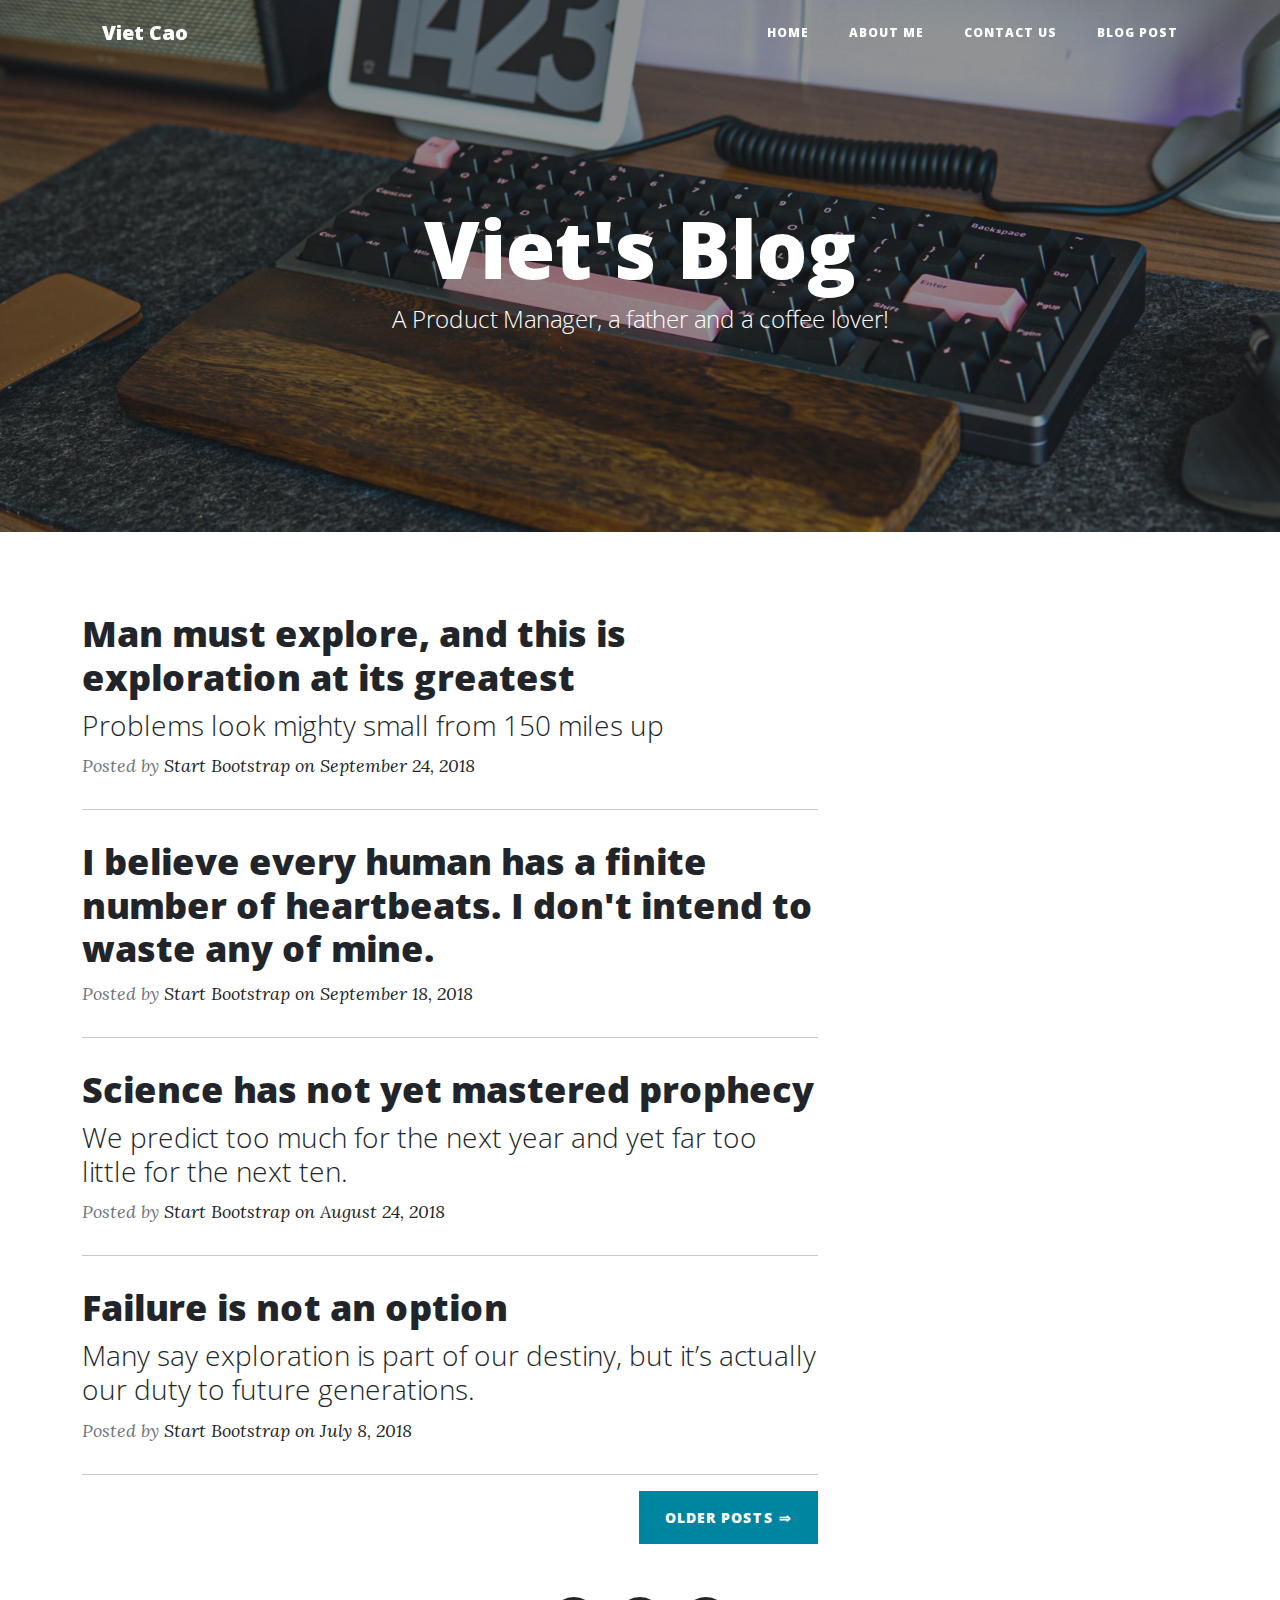
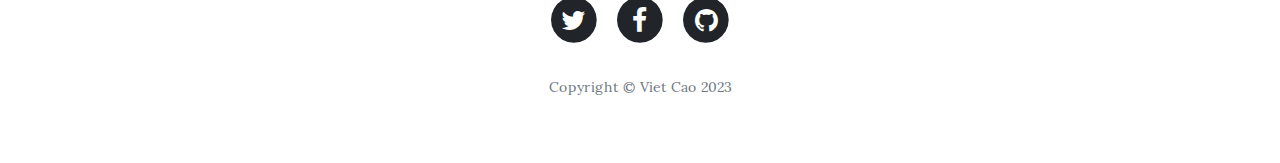
<file: index.html>
<!DOCTYPE html>
<html lang="en">

<head>
    <meta charset="utf-8">
    <meta name="viewport" content="width=device-width, initial-scale=1.0, shrink-to-fit=no">
    <title>Home - Viet Cao</title>
    <meta name="description" content="My personal blog">
    <link rel="stylesheet" href="assets/bootstrap/css/bootstrap.min.css">
    <link rel="stylesheet" href="assets/fonts/font-awesome.min.css">
    <link rel="stylesheet" href="assets/css/styles.min.css">
</head>

<body>
    <nav class="navbar navbar-light navbar-expand-lg fixed-top" id="mainNav">
        <div class="container"><a class="navbar-brand" href="index.html">Viet Cao</a><button data-bs-toggle="collapse"
                data-bs-target="#navbarResponsive" class="navbar-toggler" aria-controls="navbarResponsive"
                aria-expanded="false" aria-label="Toggle navigation"><i class="fa fa-bars"></i></button>
            <div class="collapse navbar-collapse" id="navbarResponsive">
                <ul class="navbar-nav ms-auto">
                    <li class="nav-item"><a class="nav-link" href="index.html">Home</a></li>
                    <li class="nav-item"><a class="nav-link" href="about.html">About ME</a></li>
                    <li class="nav-item"><a class="nav-link" href="contact.html">Contact us</a></li>
                    <li class="nav-item"><a class="nav-link" href="post.html">Blog Post</a></li>
                </ul>
            </div>
        </div>
    </nav>
    <header class="masthead" style="background-image:url('assets/img/home-bg.jpg');">
        <div class="overlay"></div>
        <div class="container">
            <div class="row">
                <div class="col-md-10 col-lg-8 mx-auto position-relative">
                    <div class="site-heading">
                        <h1>Viet's Blog</h1><span class="subheading">A Product Manager, a father and a coffee
                            lover!</span>
                    </div>
                </div>
            </div>
        </div>
    </header>
    <div class="container">
        <div class="row">
            <div class="col-md-10 col-lg-8">
                <div class="post-preview"><a href="#">
                        <h2 class="post-title">Man must explore, and this is exploration at its greatest</h2>
                        <h3 class="post-subtitle">Problems look mighty small from 150 miles up</h3>
                    </a>
                    <p class="post-meta">Posted by&nbsp;<a href="#">Start Bootstrap on September 24, 2018</a></p>
                </div>
                <hr>
                <div class="post-preview"><a href="#">
                        <h2 class="post-title">I believe every human has a finite number of heartbeats. I don't intend
                            to waste any of mine.</h2>
                    </a>
                    <p class="post-meta">Posted by&nbsp;<a href="#">Start Bootstrap on September 18, 2018</a></p>
                </div>
                <hr>
                <div class="post-preview"><a href="#">
                        <h2 class="post-title"> Science has not yet mastered prophecy</h2>
                        <h3 class="post-subtitle">We predict too much for the next year and yet far too little for the
                            next ten.</h3>
                    </a>
                    <p class="post-meta">Posted by&nbsp;<a href="#">Start Bootstrap on August 24, 2018</a></p>
                </div>
                <hr>
                <div class="post-preview"><a href="#">
                        <h2 class="post-title">Failure is not an option</h2>
                        <h3 class="post-subtitle">Many say exploration is part of our destiny, but it’s actually our
                            duty to future generations.</h3>
                    </a>
                    <p class="post-meta">Posted by&nbsp;<a href="#">Start Bootstrap on July 8, 2018</a></p>
                </div>
                <hr>
                <div class="clearfix"><button class="btn btn-primary float-end" type="button">Older
                        Posts&nbsp;⇒</button></div>
            </div>
        </div>
    </div>
    <footer>
        <div class="container">
            <div class="row">
                <div class="col-md-10 col-lg-8 mx-auto">
                    <ul class="list-inline text-center">
                        <li class="list-inline-item"><span class="fa-stack fa-lg"><i
                                    class="fa fa-circle fa-stack-2x"></i><i
                                    class="fa fa-twitter fa-stack-1x fa-inverse"></i></span></li>
                        <li class="list-inline-item"><span class="fa-stack fa-lg"><i
                                    class="fa fa-circle fa-stack-2x"></i><i
                                    class="fa fa-facebook fa-stack-1x fa-inverse"></i></span></li>
                        <li class="list-inline-item"><span class="fa-stack fa-lg"><i
                                    class="fa fa-circle fa-stack-2x"></i><i
                                    class="fa fa-github fa-stack-1x fa-inverse"></i></span></li>
                    </ul>
                    <p class="text-muted copyright">Copyright&nbsp;©&nbsp;Viet Cao 2023</p>
                </div>
            </div>
        </div>
    </footer>
    <script src="assets/bootstrap/js/bootstrap.min.js"></script>
    <script src="assets/js/script.min.js"></script>
</body>

</html>
</file>
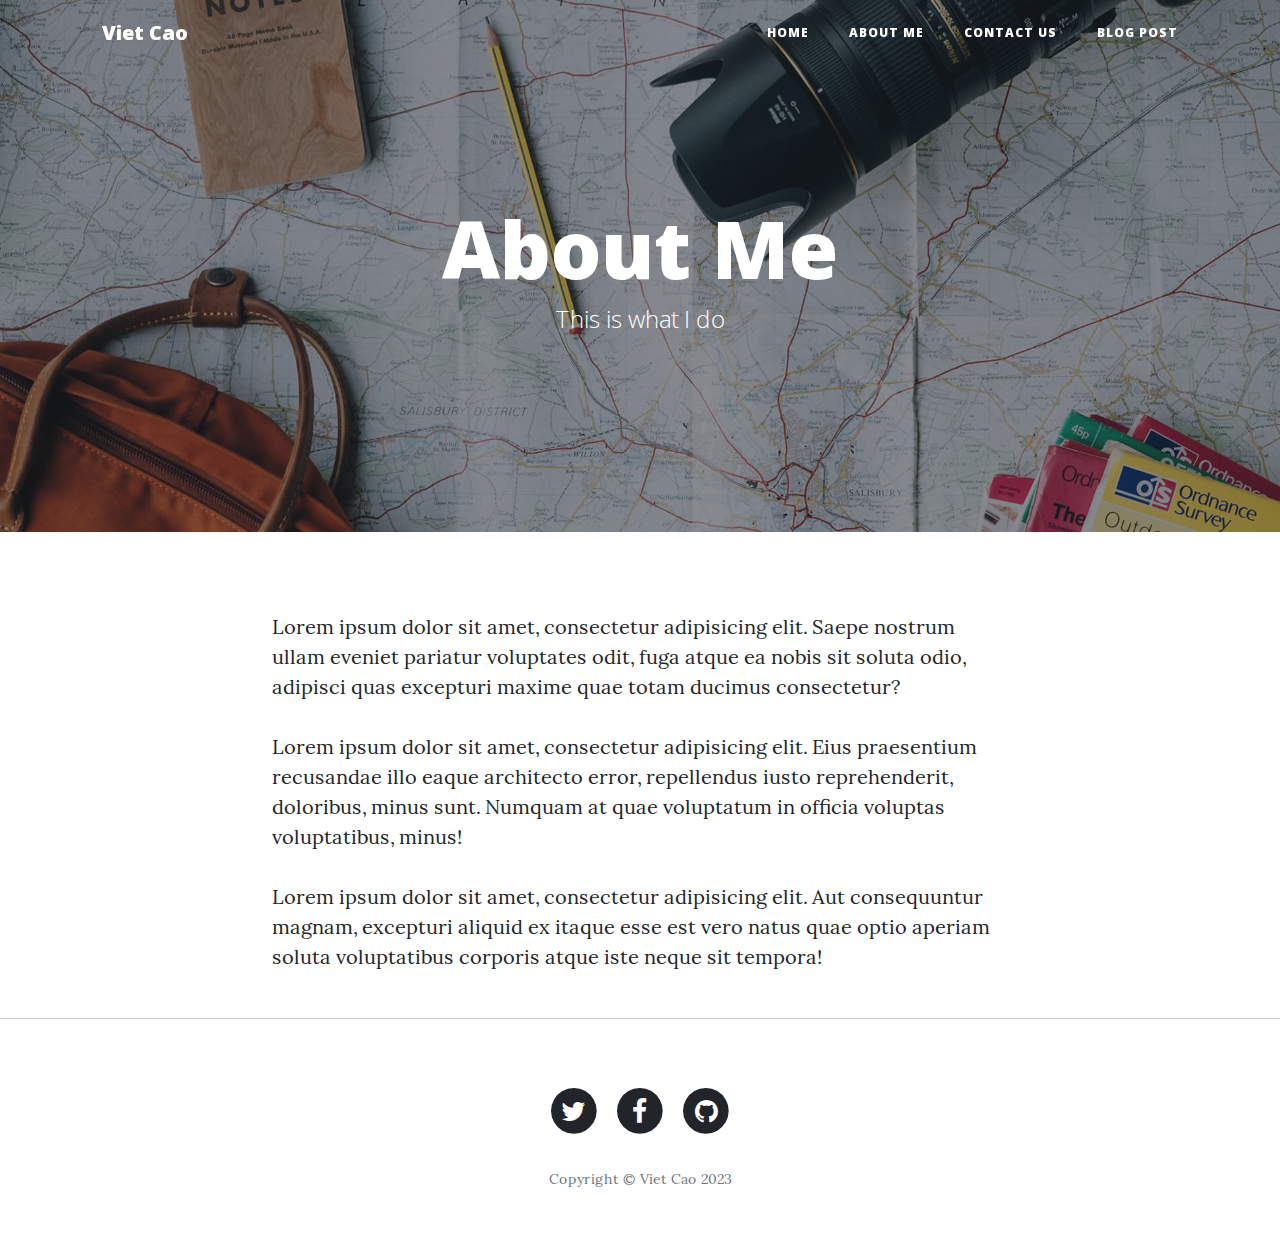
<file: about.html>
<!DOCTYPE html>
<html lang="en">

<head>
    <meta charset="utf-8">
    <meta name="viewport" content="width=device-width, initial-scale=1.0, shrink-to-fit=no">
    <title>About us - Viet Cao</title>
    <meta name="description" content="My personal blog">
    <link rel="stylesheet" href="assets/bootstrap/css/bootstrap.min.css">
    <link rel="stylesheet" href="assets/fonts/font-awesome.min.css">
    <link rel="stylesheet" href="assets/css/styles.min.css">
</head>

<body>
    <nav class="navbar navbar-light navbar-expand-lg fixed-top" id="mainNav">
        <div class="container"><a class="navbar-brand" href="index.html">Viet Cao</a><button data-bs-toggle="collapse" data-bs-target="#navbarResponsive" class="navbar-toggler" aria-controls="navbarResponsive" aria-expanded="false" aria-label="Toggle navigation"><i class="fa fa-bars"></i></button>
            <div class="collapse navbar-collapse" id="navbarResponsive">
                <ul class="navbar-nav ms-auto">
                    <li class="nav-item"><a class="nav-link" href="index.html">Home</a></li>
                    <li class="nav-item"><a class="nav-link" href="about.html">About ME</a></li>
                    <li class="nav-item"><a class="nav-link" href="contact.html">Contact us</a></li>
                    <li class="nav-item"><a class="nav-link" href="post.html">Blog Post</a></li>
                </ul>
            </div>
        </div>
    </nav>
    <header class="masthead" style="background-image:url('assets/img/about-bg.jpg');">
        <div class="overlay"></div>
        <div class="container">
            <div class="row">
                <div class="col-md-10 col-lg-8 mx-auto position-relative">
                    <div class="site-heading">
                        <h1>About Me</h1><span class="subheading">This is what I do</span>
                    </div>
                </div>
            </div>
        </div>
    </header>
    <div class="container">
        <div class="row">
            <div class="col-md-10 col-lg-8 mx-auto">
                <p>Lorem ipsum dolor sit amet, consectetur adipisicing elit. Saepe nostrum ullam eveniet pariatur voluptates odit, fuga atque ea nobis sit soluta odio, adipisci quas excepturi maxime quae totam ducimus consectetur?</p>
                <p>Lorem ipsum dolor sit amet, consectetur adipisicing elit. Eius praesentium recusandae illo eaque architecto error, repellendus iusto reprehenderit, doloribus, minus sunt. Numquam at quae voluptatum in officia voluptas voluptatibus, minus!</p>
                <p>Lorem ipsum dolor sit amet, consectetur adipisicing elit. Aut consequuntur magnam, excepturi aliquid ex itaque esse est vero natus quae optio aperiam soluta voluptatibus corporis atque iste neque sit tempora!</p>
            </div>
        </div>
    </div>
    <hr>
    <footer>
        <div class="container">
            <div class="row">
                <div class="col-md-10 col-lg-8 mx-auto">
                    <ul class="list-inline text-center">
                        <li class="list-inline-item"><span class="fa-stack fa-lg"><i class="fa fa-circle fa-stack-2x"></i><i class="fa fa-twitter fa-stack-1x fa-inverse"></i></span></li>
                        <li class="list-inline-item"><span class="fa-stack fa-lg"><i class="fa fa-circle fa-stack-2x"></i><i class="fa fa-facebook fa-stack-1x fa-inverse"></i></span></li>
                        <li class="list-inline-item"><span class="fa-stack fa-lg"><i class="fa fa-circle fa-stack-2x"></i><i class="fa fa-github fa-stack-1x fa-inverse"></i></span></li>
                    </ul>
                    <p class="text-muted copyright">Copyright&nbsp;©&nbsp;Viet Cao 2023</p>
                </div>
            </div>
        </div>
    </footer>
    <script src="assets/bootstrap/js/bootstrap.min.js"></script>
    <script src="assets/js/script.min.js"></script>
</body>

</html>
</file>
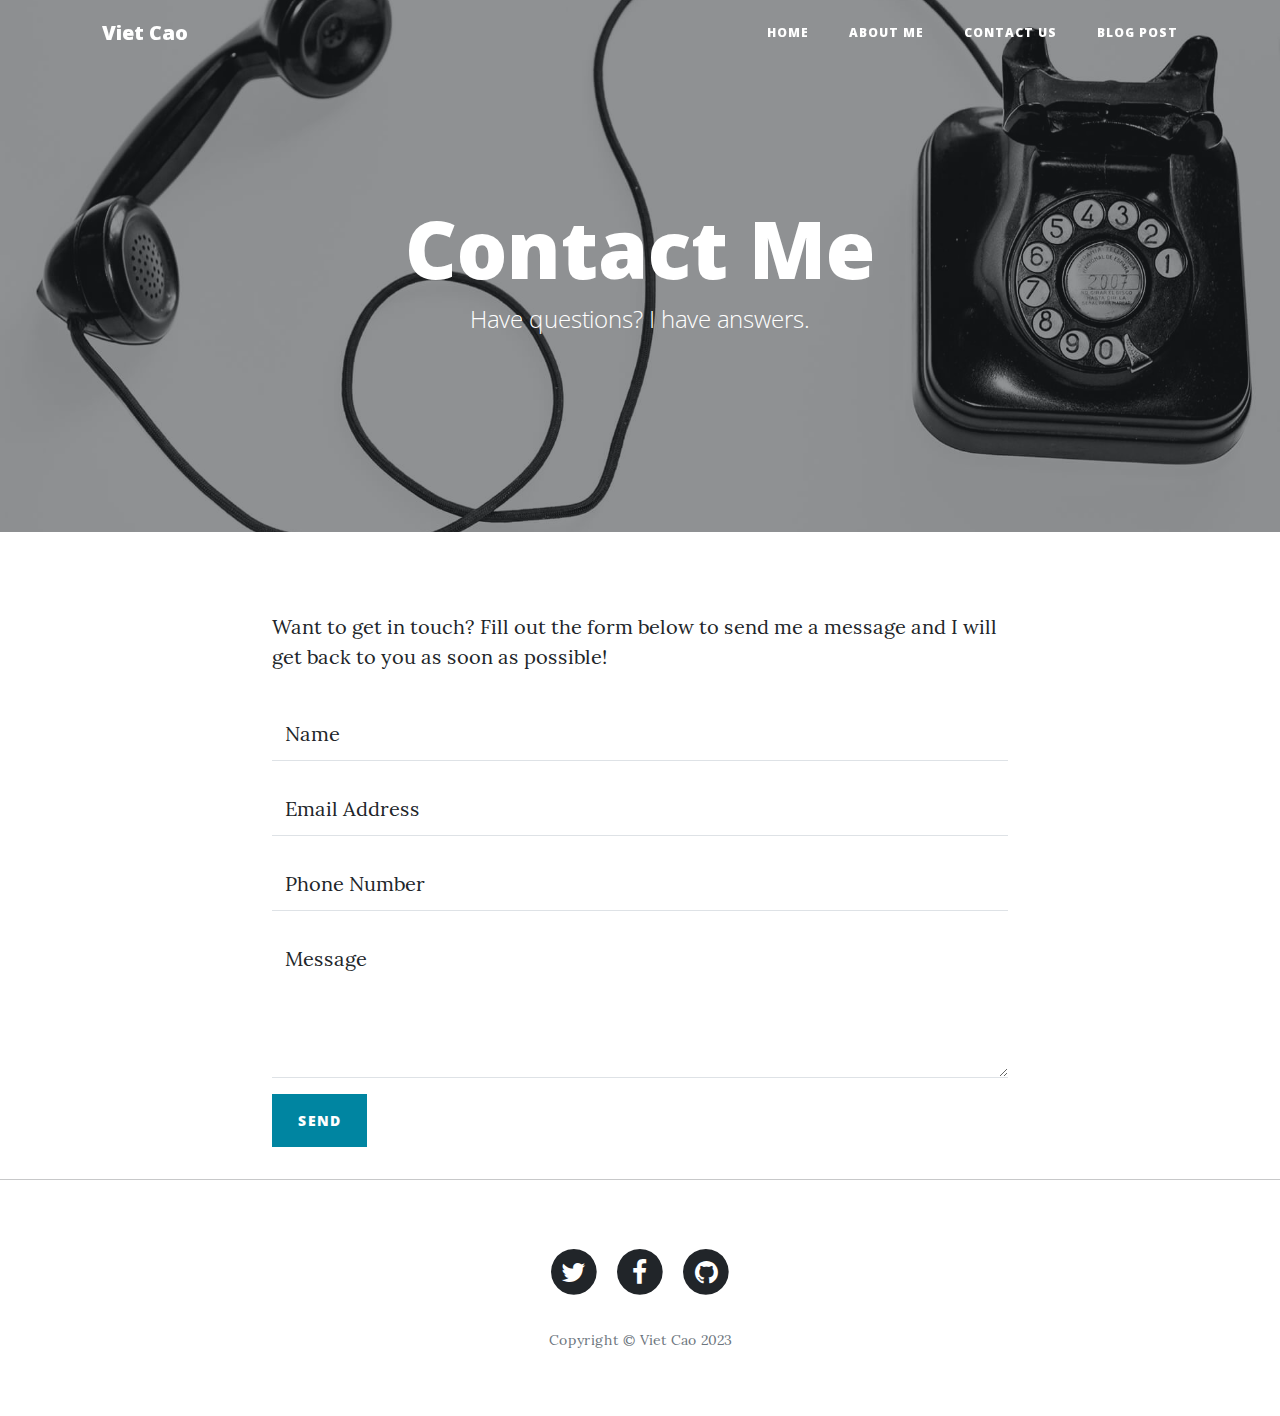
<file: contact.html>
<!DOCTYPE html>
<html lang="en">

<head>
    <meta charset="utf-8">
    <meta name="viewport" content="width=device-width, initial-scale=1.0, shrink-to-fit=no">
    <title>Contact us - Viet Cao</title>
    <meta name="description" content="My personal blog">
    <link rel="stylesheet" href="assets/bootstrap/css/bootstrap.min.css">
    <link rel="stylesheet" href="assets/fonts/font-awesome.min.css">
    <link rel="stylesheet" href="assets/css/styles.min.css">
</head>

<body>
    <nav class="navbar navbar-light navbar-expand-lg fixed-top" id="mainNav">
        <div class="container"><a class="navbar-brand" href="index.html">Viet Cao</a><button data-bs-toggle="collapse" data-bs-target="#navbarResponsive" class="navbar-toggler" aria-controls="navbarResponsive" aria-expanded="false" aria-label="Toggle navigation"><i class="fa fa-bars"></i></button>
            <div class="collapse navbar-collapse" id="navbarResponsive">
                <ul class="navbar-nav ms-auto">
                    <li class="nav-item"><a class="nav-link" href="index.html">Home</a></li>
                    <li class="nav-item"><a class="nav-link" href="about.html">About ME</a></li>
                    <li class="nav-item"><a class="nav-link" href="contact.html">Contact us</a></li>
                    <li class="nav-item"><a class="nav-link" href="post.html">Blog Post</a></li>
                </ul>
            </div>
        </div>
    </nav>
    <header class="masthead" style="background-image:url('assets/img/contact-bg.jpg');">
        <div class="overlay"></div>
        <div class="container">
            <div class="row">
                <div class="col-md-10 col-lg-8 mx-auto position-relative">
                    <div class="site-heading">
                        <h1>Contact Me</h1><span class="subheading">Have questions? I have answers.</span>
                    </div>
                </div>
            </div>
        </div>
    </header>
    <div class="container">
        <div class="row">
            <div class="col-md-10 col-lg-8 mx-auto">
                <p>Want to get in touch? Fill out the form below to send me a message and I will get back to you as soon as possible!</p>
                <form id="contactForm" name="sentMessage">
                    <div class="control-group">
                        <div class="form-floating controls mb-3"><input class="form-control" type="text" id="name" required="" placeholder="Name"><label class="form-label" for="name">Name</label><small class="form-text text-danger help-block"></small></div>
                    </div>
                    <div class="control-group">
                        <div class="form-floating controls mb-3"><input class="form-control" type="email" id="email" required="" placeholder="Email Address"><label class="form-label">Email Address</label><small class="form-text text-danger help-block"></small></div>
                    </div>
                    <div class="control-group">
                        <div class="form-floating controls mb-3"><input class="form-control" type="tel" id="phone" required="" placeholder="Phone Number"><label class="form-label">Phone Number</label><small class="form-text text-danger help-block"></small></div>
                    </div>
                    <div class="control-group">
                        <div class="form-floating controls mb-3"><textarea class="form-control" id="message" data-validation-required-message="Please enter a message." required="" placeholder="Message" style="height: 150px;"></textarea><label class="form-label">Message</label><small class="form-text text-danger help-block"></small></div>
                    </div>
                    <div id="success"></div>
                    <div class="mb-3"><button class="btn btn-primary" id="sendMessageButton" type="submit">Send</button></div>
                </form>
            </div>
        </div>
    </div>
    <hr>
    <footer>
        <div class="container">
            <div class="row">
                <div class="col-md-10 col-lg-8 mx-auto">
                    <ul class="list-inline text-center">
                        <li class="list-inline-item"><span class="fa-stack fa-lg"><i class="fa fa-circle fa-stack-2x"></i><i class="fa fa-twitter fa-stack-1x fa-inverse"></i></span></li>
                        <li class="list-inline-item"><span class="fa-stack fa-lg"><i class="fa fa-circle fa-stack-2x"></i><i class="fa fa-facebook fa-stack-1x fa-inverse"></i></span></li>
                        <li class="list-inline-item"><span class="fa-stack fa-lg"><i class="fa fa-circle fa-stack-2x"></i><i class="fa fa-github fa-stack-1x fa-inverse"></i></span></li>
                    </ul>
                    <p class="text-muted copyright">Copyright&nbsp;©&nbsp;Viet Cao 2023</p>
                </div>
            </div>
        </div>
    </footer>
    <script src="assets/bootstrap/js/bootstrap.min.js"></script>
    <script src="assets/js/script.min.js"></script>
</body>

</html>
</file>
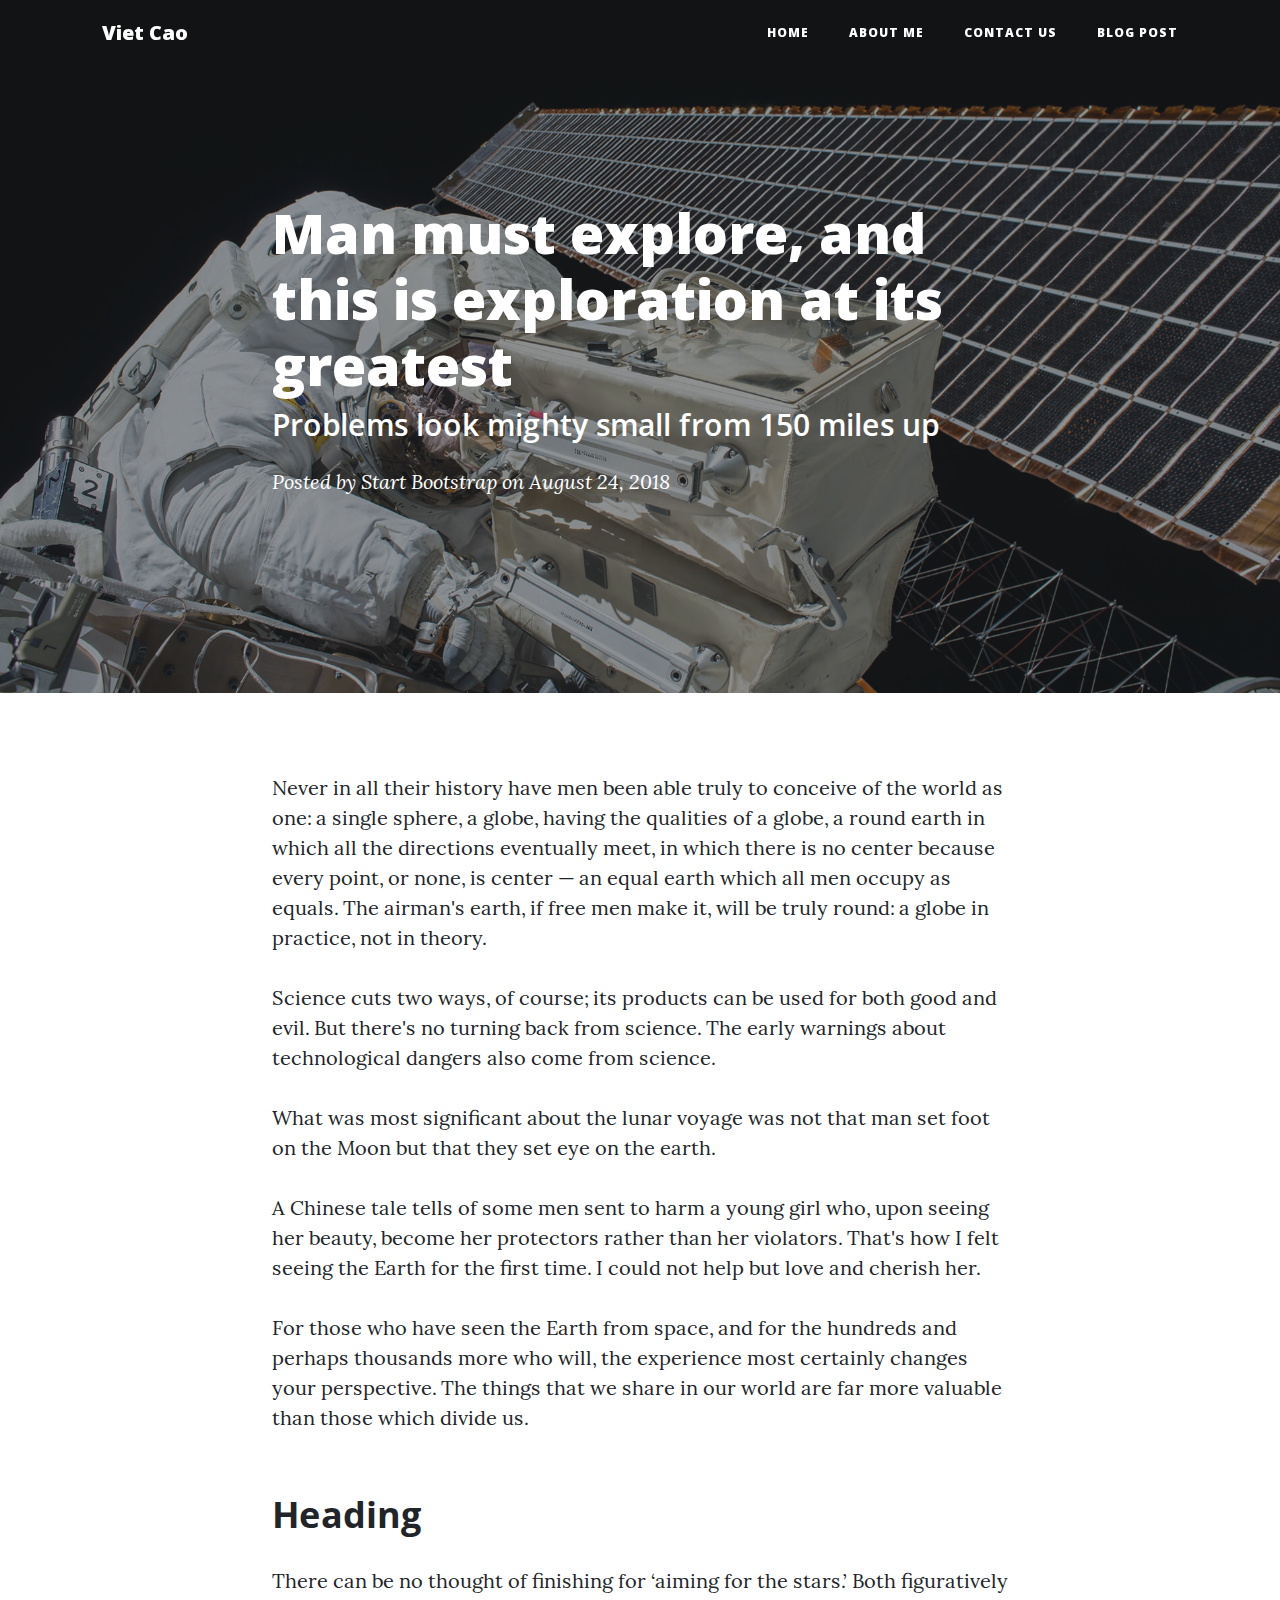
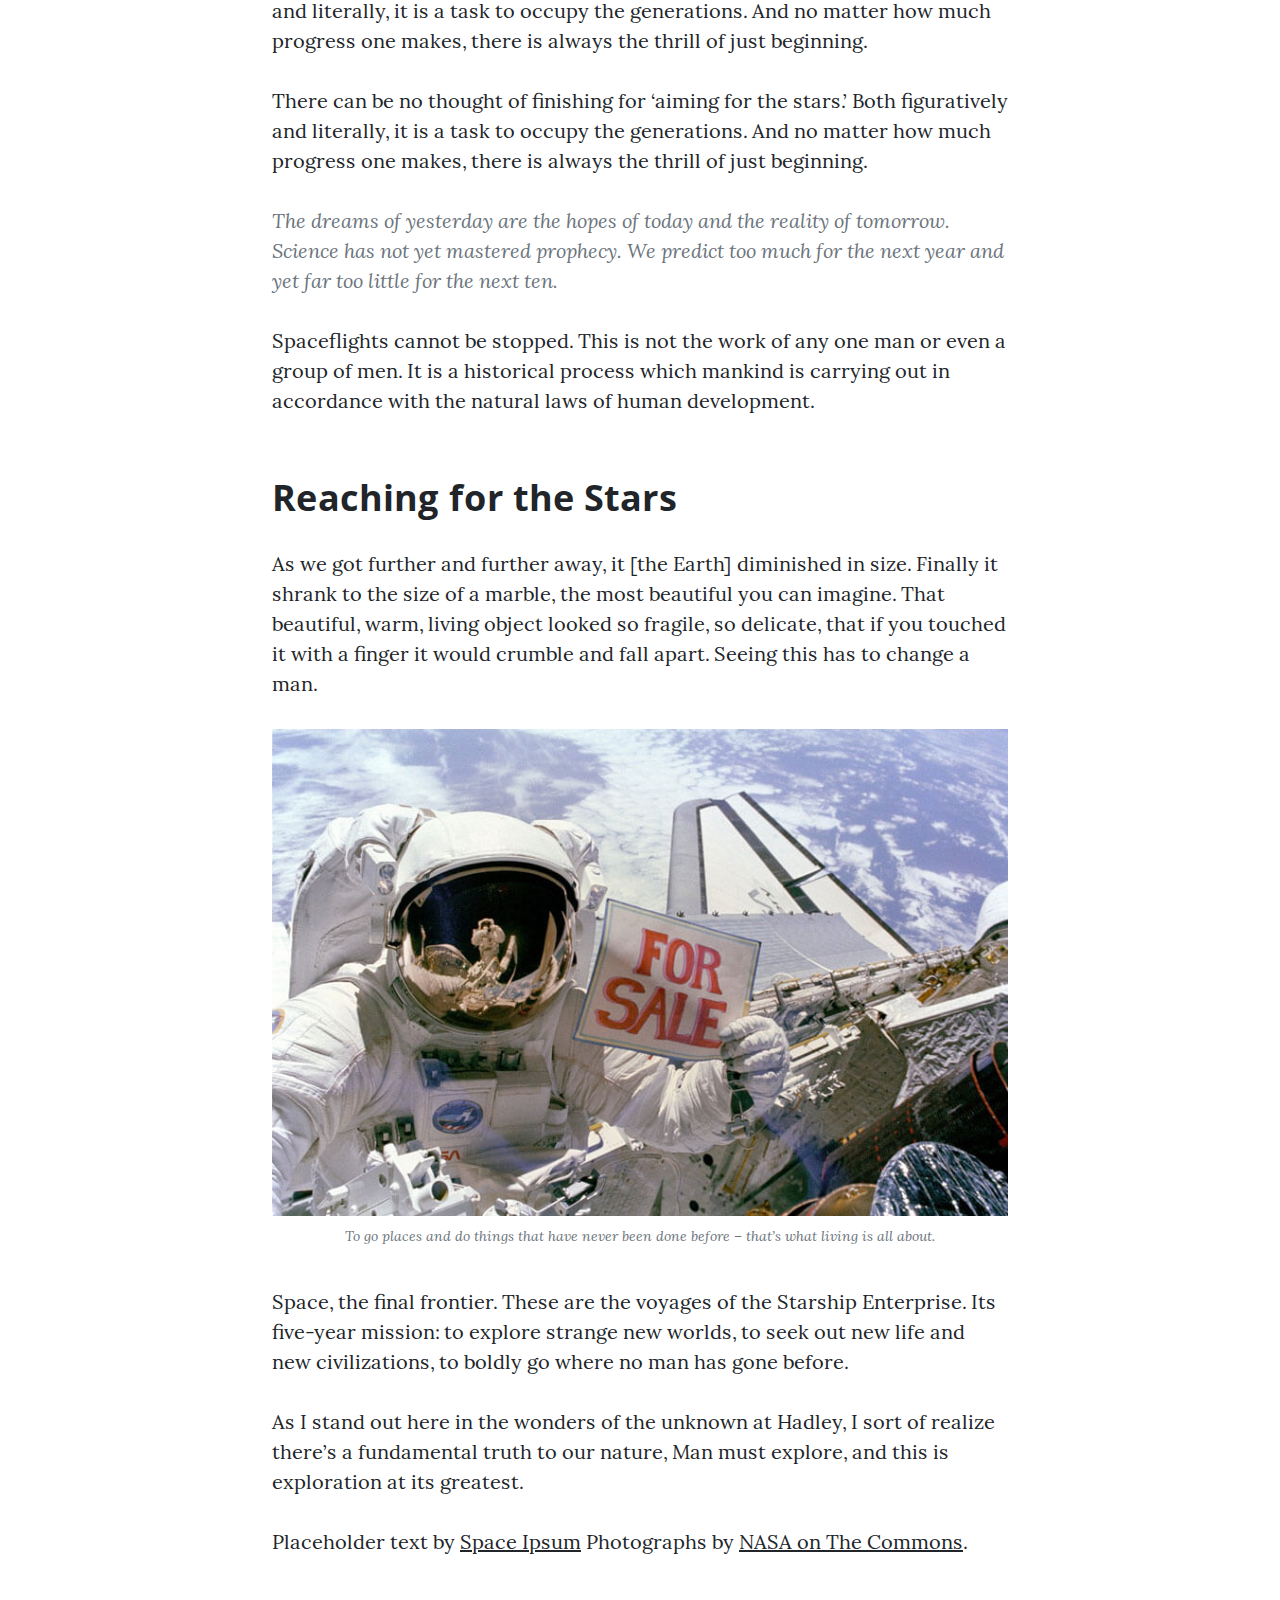
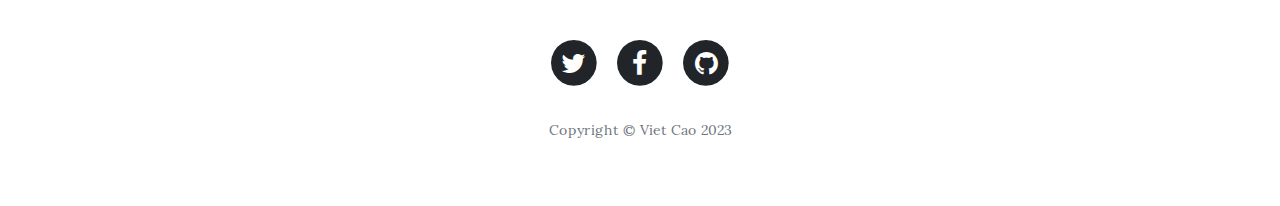
<file: post.html>
<!DOCTYPE html>
<html lang="en">

<head>
    <meta charset="utf-8">
    <meta name="viewport" content="width=device-width, initial-scale=1.0, shrink-to-fit=no">
    <title>Blog Post - Viet Cao</title>
    <meta name="description" content="My personal blog">
    <link rel="stylesheet" href="assets/bootstrap/css/bootstrap.min.css">
    <link rel="stylesheet" href="assets/fonts/font-awesome.min.css">
    <link rel="stylesheet" href="assets/css/styles.min.css">
</head>

<body>
    <nav class="navbar navbar-light navbar-expand-lg fixed-top" id="mainNav">
        <div class="container"><a class="navbar-brand" href="index.html">Viet Cao</a><button data-bs-toggle="collapse" data-bs-target="#navbarResponsive" class="navbar-toggler" aria-controls="navbarResponsive" aria-expanded="false" aria-label="Toggle navigation"><i class="fa fa-bars"></i></button>
            <div class="collapse navbar-collapse" id="navbarResponsive">
                <ul class="navbar-nav ms-auto">
                    <li class="nav-item"><a class="nav-link" href="index.html">Home</a></li>
                    <li class="nav-item"><a class="nav-link" href="about.html">About ME</a></li>
                    <li class="nav-item"><a class="nav-link" href="contact.html">Contact us</a></li>
                    <li class="nav-item"><a class="nav-link" href="post.html">Blog Post</a></li>
                </ul>
            </div>
        </div>
    </nav>
    <header class="masthead" style="background-image:url('assets/img/post-bg.jpg');">
        <div class="overlay"></div>
        <div class="container">
            <div class="row">
                <div class="col-md-10 col-lg-8 mx-auto position-relative">
                    <div class="post-heading">
                        <h1>Man must explore, and this is exploration at its greatest</h1>
                        <h2 class="subheading">Problems look mighty small from 150 miles up</h2><span class="meta">Posted by&nbsp;<a href="#">Start Bootstrap</a>&nbsp;on August 24, 2018</span>
                    </div>
                </div>
            </div>
        </div>
    </header>
    <article>
        <div class="container">
            <div class="row">
                <div class="col-md-10 col-lg-8 mx-auto">
                    <p>Never in all their history have men been able truly to conceive of the world as one: a single sphere, a globe, having the qualities of a globe, a round earth in which all the directions eventually meet, in which there is no center because every point, or none, is center — an equal earth which all men occupy as equals. The airman's earth, if free men make it, will be truly round: a globe in practice, not in theory.</p>
                    <p>Science cuts two ways, of course; its products can be used for both good and evil. But there's no turning back from science. The early warnings about technological dangers also come from science.</p>
                    <p>What was most significant about the lunar voyage was not that man set foot on the Moon but that they set eye on the earth.</p>
                    <p>A Chinese tale tells of some men sent to harm a young girl who, upon seeing her beauty, become her protectors rather than her violators. That's how I felt seeing the Earth for the first time. I could not help but love and cherish her.</p>
                    <p>For those who have seen the Earth from space, and for the hundreds and perhaps thousands more who will, the experience most certainly changes your perspective. The things that we share in our world are far more valuable than those which divide us.</p>
                    <h2 class="section-heading">Heading</h2>
                    <p>There can be no thought of finishing for ‘aiming for the stars.’ Both figuratively and literally, it is a task to occupy the generations. And no matter how much progress one makes, there is always the thrill of just beginning.</p>
                    <p>There can be no thought of finishing for ‘aiming for the stars.’ Both figuratively and literally, it is a task to occupy the generations. And no matter how much progress one makes, there is always the thrill of just beginning.</p>
                    <figure>
                        <blockquote class="blockquote">
                            <p class="mb-0">The dreams of yesterday are the hopes of today and the reality of tomorrow. Science has not yet mastered prophecy. We predict too much for the next year and yet far too little for the next ten.</p>
                        </blockquote>
                    </figure>
                    <p>Spaceflights cannot be stopped. This is not the work of any one man or even a group of men. It is a historical process which mankind is carrying out in accordance with the natural laws of human development.</p>
                    <h2 class="section-heading">Reaching for the Stars</h2>
                    <p>As we got further and further away, it [the Earth] diminished in size. Finally it shrank to the size of a marble, the most beautiful you can imagine. That beautiful, warm, living object looked so fragile, so delicate, that if you touched it with a finger it would crumble and fall apart. Seeing this has to change a man.</p><a href="#"><img class="img-fluid" src="assets/img/post-sample-image.jpg"></a><span class="text-muted caption">To go places and do things that have never been done before – that’s what living is all about.</span>
                    <p>Space, the final frontier. These are the voyages of the Starship Enterprise. Its five-year mission: to explore strange new worlds, to seek out new life and new civilizations, to boldly go where no man has gone before.</p>
                    <p>As I stand out here in the wonders of the unknown at Hadley, I sort of realize there’s a fundamental truth to our nature, Man must explore, and this is exploration at its greatest.</p>
                    <p><span>Placeholder text by&nbsp;</span><a href="http://spaceipsum.com">Space Ipsum</a><span>&nbsp;Photographs by&nbsp;</span><a href="https://www.flickr.com/photos/nasacommons/">NASA on The Commons</a>.</p>
                </div>
            </div>
        </div>
    </article>
    <footer>
        <div class="container">
            <div class="row">
                <div class="col-md-10 col-lg-8 mx-auto">
                    <ul class="list-inline text-center">
                        <li class="list-inline-item"><span class="fa-stack fa-lg"><i class="fa fa-circle fa-stack-2x"></i><i class="fa fa-twitter fa-stack-1x fa-inverse"></i></span></li>
                        <li class="list-inline-item"><span class="fa-stack fa-lg"><i class="fa fa-circle fa-stack-2x"></i><i class="fa fa-facebook fa-stack-1x fa-inverse"></i></span></li>
                        <li class="list-inline-item"><span class="fa-stack fa-lg"><i class="fa fa-circle fa-stack-2x"></i><i class="fa fa-github fa-stack-1x fa-inverse"></i></span></li>
                    </ul>
                    <p class="text-muted copyright">Copyright&nbsp;©&nbsp;Viet Cao 2023</p>
                </div>
            </div>
        </div>
    </footer>
    <script src="assets/bootstrap/js/bootstrap.min.js"></script>
    <script src="assets/js/script.min.js"></script>
</body>

</html>
</file>
<file: assets/css/styles.min.css>
@font-face{font-family:Lora;src:url(../../assets/fonts/0QIhMX1D_JOuMw_LLPtLtfOm84TX.woff2) format('woff2');font-weight:400;font-style:italic;font-display:swap;unicode-range:U+0460-052F,U+1C80-1C88,U+20B4,U+2DE0-2DFF,U+A640-A69F,U+FE2E-FE2F}@font-face{font-family:Lora;src:url(../../assets/fonts/0QIhMX1D_JOuMw_LJftLtfOm84TX.woff2) format('woff2');font-weight:400;font-style:italic;font-display:swap;unicode-range:U+0301,U+0400-045F,U+0490-0491,U+04B0-04B1,U+2116}@font-face{font-family:Lora;src:url(../../assets/fonts/0QIhMX1D_JOuMw_LLvtLtfOm84TX.woff2) format('woff2');font-weight:400;font-style:italic;font-display:swap;unicode-range:U+0102-0103,U+0110-0111,U+0128-0129,U+0168-0169,U+01A0-01A1,U+01AF-01B0,U+1EA0-1EF9,U+20AB}@font-face{font-family:Lora;src:url(../../assets/fonts/0QIhMX1D_JOuMw_LL_tLtfOm84TX.woff2) format('woff2');font-weight:400;font-style:italic;font-display:swap;unicode-range:U+0100-024F,U+0259,U+1E00-1EFF,U+2020,U+20A0-20AB,U+20AD-20CF,U+2113,U+2C60-2C7F,U+A720-A7FF}@font-face{font-family:Lora;src:url(../../assets/fonts/0QIhMX1D_JOuMw_LIftLtfOm8w.woff2) format('woff2');font-weight:400;font-style:italic;font-display:swap;unicode-range:U+0000-00FF,U+0131,U+0152-0153,U+02BB-02BC,U+02C6,U+02DA,U+02DC,U+2000-206F,U+2074,U+20AC,U+2122,U+2191,U+2193,U+2212,U+2215,U+FEFF,U+FFFD}@font-face{font-family:Lora;src:url(../../assets/fonts/0QIhMX1D_JOuMw_LLPtLtfOm84TX.woff2) format('woff2');font-weight:700;font-style:italic;font-display:swap;unicode-range:U+0460-052F,U+1C80-1C88,U+20B4,U+2DE0-2DFF,U+A640-A69F,U+FE2E-FE2F}@font-face{font-family:Lora;src:url(../../assets/fonts/0QIhMX1D_JOuMw_LJftLtfOm84TX.woff2) format('woff2');font-weight:700;font-style:italic;font-display:swap;unicode-range:U+0301,U+0400-045F,U+0490-0491,U+04B0-04B1,U+2116}@font-face{font-family:Lora;src:url(../../assets/fonts/0QIhMX1D_JOuMw_LLvtLtfOm84TX.woff2) format('woff2');font-weight:700;font-style:italic;font-display:swap;unicode-range:U+0102-0103,U+0110-0111,U+0128-0129,U+0168-0169,U+01A0-01A1,U+01AF-01B0,U+1EA0-1EF9,U+20AB}@font-face{font-family:Lora;src:url(../../assets/fonts/0QIhMX1D_JOuMw_LL_tLtfOm84TX.woff2) format('woff2');font-weight:700;font-style:italic;font-display:swap;unicode-range:U+0100-024F,U+0259,U+1E00-1EFF,U+2020,U+20A0-20AB,U+20AD-20CF,U+2113,U+2C60-2C7F,U+A720-A7FF}@font-face{font-family:Lora;src:url(../../assets/fonts/0QIhMX1D_JOuMw_LIftLtfOm8w.woff2) format('woff2');font-weight:700;font-style:italic;font-display:swap;unicode-range:U+0000-00FF,U+0131,U+0152-0153,U+02BB-02BC,U+02C6,U+02DA,U+02DC,U+2000-206F,U+2074,U+20AC,U+2122,U+2191,U+2193,U+2212,U+2215,U+FEFF,U+FFFD}@font-face{font-family:Lora;src:url(../../assets/fonts/0QIvMX1D_JOuMwf7I_FMl_GW8g.woff2) format('woff2');font-weight:400;font-style:normal;font-display:swap;unicode-range:U+0460-052F,U+1C80-1C88,U+20B4,U+2DE0-2DFF,U+A640-A69F,U+FE2E-FE2F}@font-face{font-family:Lora;src:url(../../assets/fonts/0QIvMX1D_JOuMw77I_FMl_GW8g.woff2) format('woff2');font-weight:400;font-style:normal;font-display:swap;unicode-range:U+0301,U+0400-045F,U+0490-0491,U+04B0-04B1,U+2116}@font-face{font-family:Lora;src:url(../../assets/fonts/0QIvMX1D_JOuMwX7I_FMl_GW8g.woff2) format('woff2');font-weight:400;font-style:normal;font-display:swap;unicode-range:U+0102-0103,U+0110-0111,U+0128-0129,U+0168-0169,U+01A0-01A1,U+01AF-01B0,U+1EA0-1EF9,U+20AB}@font-face{font-family:Lora;src:url(../../assets/fonts/0QIvMX1D_JOuMwT7I_FMl_GW8g.woff2) format('woff2');font-weight:400;font-style:normal;font-display:swap;unicode-range:U+0100-024F,U+0259,U+1E00-1EFF,U+2020,U+20A0-20AB,U+20AD-20CF,U+2113,U+2C60-2C7F,U+A720-A7FF}@font-face{font-family:Lora;src:url(../../assets/fonts/0QIvMX1D_JOuMwr7I_FMl_E.woff2) format('woff2');font-weight:400;font-style:normal;font-display:swap;unicode-range:U+0000-00FF,U+0131,U+0152-0153,U+02BB-02BC,U+02C6,U+02DA,U+02DC,U+2000-206F,U+2074,U+20AC,U+2122,U+2191,U+2193,U+2212,U+2215,U+FEFF,U+FFFD}@font-face{font-family:Lora;src:url(../../assets/fonts/0QIvMX1D_JOuMwf7I_FMl_GW8g.woff2) format('woff2');font-weight:700;font-style:normal;font-display:swap;unicode-range:U+0460-052F,U+1C80-1C88,U+20B4,U+2DE0-2DFF,U+A640-A69F,U+FE2E-FE2F}@font-face{font-family:Lora;src:url(../../assets/fonts/0QIvMX1D_JOuMw77I_FMl_GW8g.woff2) format('woff2');font-weight:700;font-style:normal;font-display:swap;unicode-range:U+0301,U+0400-045F,U+0490-0491,U+04B0-04B1,U+2116}@font-face{font-family:Lora;src:url(../../assets/fonts/0QIvMX1D_JOuMwX7I_FMl_GW8g.woff2) format('woff2');font-weight:700;font-style:normal;font-display:swap;unicode-range:U+0102-0103,U+0110-0111,U+0128-0129,U+0168-0169,U+01A0-01A1,U+01AF-01B0,U+1EA0-1EF9,U+20AB}@font-face{font-family:Lora;src:url(../../assets/fonts/0QIvMX1D_JOuMwT7I_FMl_GW8g.woff2) format('woff2');font-weight:700;font-style:normal;font-display:swap;unicode-range:U+0100-024F,U+0259,U+1E00-1EFF,U+2020,U+20A0-20AB,U+20AD-20CF,U+2113,U+2C60-2C7F,U+A720-A7FF}@font-face{font-family:Lora;src:url(../../assets/fonts/0QIvMX1D_JOuMwr7I_FMl_E.woff2) format('woff2');font-weight:700;font-style:normal;font-display:swap;unicode-range:U+0000-00FF,U+0131,U+0152-0153,U+02BB-02BC,U+02C6,U+02DA,U+02DC,U+2000-206F,U+2074,U+20AC,U+2122,U+2191,U+2193,U+2212,U+2215,U+FEFF,U+FFFD}@font-face{font-family:'Open Sans';src:url(../../assets/fonts/memtYaGs126MiZpBA-UFUIcVXSCEkx2cmqvXlWqWtE6FxZCJgvAQ.woff2) format('woff2');font-weight:300;font-style:italic;font-display:swap;unicode-range:U+0460-052F,U+1C80-1C88,U+20B4,U+2DE0-2DFF,U+A640-A69F,U+FE2E-FE2F}@font-face{font-family:'Open Sans';src:url(../../assets/fonts/memtYaGs126MiZpBA-UFUIcVXSCEkx2cmqvXlWqWvU6FxZCJgvAQ.woff2) format('woff2');font-weight:300;font-style:italic;font-display:swap;unicode-range:U+0301,U+0400-045F,U+0490-0491,U+04B0-04B1,U+2116}@font-face{font-family:'Open Sans';src:url(../../assets/fonts/memtYaGs126MiZpBA-UFUIcVXSCEkx2cmqvXlWqWtU6FxZCJgvAQ.woff2) format('woff2');font-weight:300;font-style:italic;font-display:swap;unicode-range:U+1F00-1FFF}@font-face{font-family:'Open Sans';src:url(../../assets/fonts/memtYaGs126MiZpBA-UFUIcVXSCEkx2cmqvXlWqWuk6FxZCJgvAQ.woff2) format('woff2');font-weight:300;font-style:italic;font-display:swap;unicode-range:U+0370-03FF}@font-face{font-family:'Open Sans';src:url(../../assets/fonts/memtYaGs126MiZpBA-UFUIcVXSCEkx2cmqvXlWqWu06FxZCJgvAQ.woff2) format('woff2');font-weight:300;font-style:italic;font-display:swap;unicode-range:U+0590-05FF,U+200C-2010,U+20AA,U+25CC,U+FB1D-FB4F}@font-face{font-family:'Open Sans';src:url(../../assets/fonts/memtYaGs126MiZpBA-UFUIcVXSCEkx2cmqvXlWqWtk6FxZCJgvAQ.woff2) format('woff2');font-weight:300;font-style:italic;font-display:swap;unicode-range:U+0102-0103,U+0110-0111,U+0128-0129,U+0168-0169,U+01A0-01A1,U+01AF-01B0,U+1EA0-1EF9,U+20AB}@font-face{font-family:'Open Sans';src:url(../../assets/fonts/memtYaGs126MiZpBA-UFUIcVXSCEkx2cmqvXlWqWt06FxZCJgvAQ.woff2) format('woff2');font-weight:300;font-style:italic;font-display:swap;unicode-range:U+0100-024F,U+0259,U+1E00-1EFF,U+2020,U+20A0-20AB,U+20AD-20CF,U+2113,U+2C60-2C7F,U+A720-A7FF}@font-face{font-family:'Open Sans';src:url(../../assets/fonts/memtYaGs126MiZpBA-UFUIcVXSCEkx2cmqvXlWqWuU6FxZCJgg.woff2) format('woff2');font-weight:300;font-style:italic;font-display:swap;unicode-range:U+0000-00FF,U+0131,U+0152-0153,U+02BB-02BC,U+02C6,U+02DA,U+02DC,U+2000-206F,U+2074,U+20AC,U+2122,U+2191,U+2193,U+2212,U+2215,U+FEFF,U+FFFD}@font-face{font-family:'Open Sans';src:url(../../assets/fonts/memtYaGs126MiZpBA-UFUIcVXSCEkx2cmqvXlWqWtE6FxZCJgvAQ.woff2) format('woff2');font-weight:400;font-style:italic;font-display:swap;unicode-range:U+0460-052F,U+1C80-1C88,U+20B4,U+2DE0-2DFF,U+A640-A69F,U+FE2E-FE2F}@font-face{font-family:'Open Sans';src:url(../../assets/fonts/memtYaGs126MiZpBA-UFUIcVXSCEkx2cmqvXlWqWvU6FxZCJgvAQ.woff2) format('woff2');font-weight:400;font-style:italic;font-display:swap;unicode-range:U+0301,U+0400-045F,U+0490-0491,U+04B0-04B1,U+2116}@font-face{font-family:'Open Sans';src:url(../../assets/fonts/memtYaGs126MiZpBA-UFUIcVXSCEkx2cmqvXlWqWtU6FxZCJgvAQ.woff2) format('woff2');font-weight:400;font-style:italic;font-display:swap;unicode-range:U+1F00-1FFF}@font-face{font-family:'Open Sans';src:url(../../assets/fonts/memtYaGs126MiZpBA-UFUIcVXSCEkx2cmqvXlWqWuk6FxZCJgvAQ.woff2) format('woff2');font-weight:400;font-style:italic;font-display:swap;unicode-range:U+0370-03FF}@font-face{font-family:'Open Sans';src:url(../../assets/fonts/memtYaGs126MiZpBA-UFUIcVXSCEkx2cmqvXlWqWu06FxZCJgvAQ.woff2) format('woff2');font-weight:400;font-style:italic;font-display:swap;unicode-range:U+0590-05FF,U+200C-2010,U+20AA,U+25CC,U+FB1D-FB4F}@font-face{font-family:'Open Sans';src:url(../../assets/fonts/memtYaGs126MiZpBA-UFUIcVXSCEkx2cmqvXlWqWtk6FxZCJgvAQ.woff2) format('woff2');font-weight:400;font-style:italic;font-display:swap;unicode-range:U+0102-0103,U+0110-0111,U+0128-0129,U+0168-0169,U+01A0-01A1,U+01AF-01B0,U+1EA0-1EF9,U+20AB}@font-face{font-family:'Open Sans';src:url(../../assets/fonts/memtYaGs126MiZpBA-UFUIcVXSCEkx2cmqvXlWqWt06FxZCJgvAQ.woff2) format('woff2');font-weight:400;font-style:italic;font-display:swap;unicode-range:U+0100-024F,U+0259,U+1E00-1EFF,U+2020,U+20A0-20AB,U+20AD-20CF,U+2113,U+2C60-2C7F,U+A720-A7FF}@font-face{font-family:'Open Sans';src:url(../../assets/fonts/memtYaGs126MiZpBA-UFUIcVXSCEkx2cmqvXlWqWuU6FxZCJgg.woff2) format('woff2');font-weight:400;font-style:italic;font-display:swap;unicode-range:U+0000-00FF,U+0131,U+0152-0153,U+02BB-02BC,U+02C6,U+02DA,U+02DC,U+2000-206F,U+2074,U+20AC,U+2122,U+2191,U+2193,U+2212,U+2215,U+FEFF,U+FFFD}@font-face{font-family:'Open Sans';src:url(../../assets/fonts/memtYaGs126MiZpBA-UFUIcVXSCEkx2cmqvXlWqWtE6FxZCJgvAQ.woff2) format('woff2');font-weight:600;font-style:italic;font-display:swap;unicode-range:U+0460-052F,U+1C80-1C88,U+20B4,U+2DE0-2DFF,U+A640-A69F,U+FE2E-FE2F}@font-face{font-family:'Open Sans';src:url(../../assets/fonts/memtYaGs126MiZpBA-UFUIcVXSCEkx2cmqvXlWqWvU6FxZCJgvAQ.woff2) format('woff2');font-weight:600;font-style:italic;font-display:swap;unicode-range:U+0301,U+0400-045F,U+0490-0491,U+04B0-04B1,U+2116}@font-face{font-family:'Open Sans';src:url(../../assets/fonts/memtYaGs126MiZpBA-UFUIcVXSCEkx2cmqvXlWqWtU6FxZCJgvAQ.woff2) format('woff2');font-weight:600;font-style:italic;font-display:swap;unicode-range:U+1F00-1FFF}@font-face{font-family:'Open Sans';src:url(../../assets/fonts/memtYaGs126MiZpBA-UFUIcVXSCEkx2cmqvXlWqWuk6FxZCJgvAQ.woff2) format('woff2');font-weight:600;font-style:italic;font-display:swap;unicode-range:U+0370-03FF}@font-face{font-family:'Open Sans';src:url(../../assets/fonts/memtYaGs126MiZpBA-UFUIcVXSCEkx2cmqvXlWqWu06FxZCJgvAQ.woff2) format('woff2');font-weight:600;font-style:italic;font-display:swap;unicode-range:U+0590-05FF,U+200C-2010,U+20AA,U+25CC,U+FB1D-FB4F}@font-face{font-family:'Open Sans';src:url(../../assets/fonts/memtYaGs126MiZpBA-UFUIcVXSCEkx2cmqvXlWqWtk6FxZCJgvAQ.woff2) format('woff2');font-weight:600;font-style:italic;font-display:swap;unicode-range:U+0102-0103,U+0110-0111,U+0128-0129,U+0168-0169,U+01A0-01A1,U+01AF-01B0,U+1EA0-1EF9,U+20AB}@font-face{font-family:'Open Sans';src:url(../../assets/fonts/memtYaGs126MiZpBA-UFUIcVXSCEkx2cmqvXlWqWt06FxZCJgvAQ.woff2) format('woff2');font-weight:600;font-style:italic;font-display:swap;unicode-range:U+0100-024F,U+0259,U+1E00-1EFF,U+2020,U+20A0-20AB,U+20AD-20CF,U+2113,U+2C60-2C7F,U+A720-A7FF}@font-face{font-family:'Open Sans';src:url(../../assets/fonts/memtYaGs126MiZpBA-UFUIcVXSCEkx2cmqvXlWqWuU6FxZCJgg.woff2) format('woff2');font-weight:600;font-style:italic;font-display:swap;unicode-range:U+0000-00FF,U+0131,U+0152-0153,U+02BB-02BC,U+02C6,U+02DA,U+02DC,U+2000-206F,U+2074,U+20AC,U+2122,U+2191,U+2193,U+2212,U+2215,U+FEFF,U+FFFD}@font-face{font-family:'Open Sans';src:url(../../assets/fonts/memtYaGs126MiZpBA-UFUIcVXSCEkx2cmqvXlWqWtE6FxZCJgvAQ.woff2) format('woff2');font-weight:700;font-style:italic;font-display:swap;unicode-range:U+0460-052F,U+1C80-1C88,U+20B4,U+2DE0-2DFF,U+A640-A69F,U+FE2E-FE2F}@font-face{font-family:'Open Sans';src:url(../../assets/fonts/memtYaGs126MiZpBA-UFUIcVXSCEkx2cmqvXlWqWvU6FxZCJgvAQ.woff2) format('woff2');font-weight:700;font-style:italic;font-display:swap;unicode-range:U+0301,U+0400-045F,U+0490-0491,U+04B0-04B1,U+2116}@font-face{font-family:'Open Sans';src:url(../../assets/fonts/memtYaGs126MiZpBA-UFUIcVXSCEkx2cmqvXlWqWtU6FxZCJgvAQ.woff2) format('woff2');font-weight:700;font-style:italic;font-display:swap;unicode-range:U+1F00-1FFF}@font-face{font-family:'Open Sans';src:url(../../assets/fonts/memtYaGs126MiZpBA-UFUIcVXSCEkx2cmqvXlWqWuk6FxZCJgvAQ.woff2) format('woff2');font-weight:700;font-style:italic;font-display:swap;unicode-range:U+0370-03FF}@font-face{font-family:'Open Sans';src:url(../../assets/fonts/memtYaGs126MiZpBA-UFUIcVXSCEkx2cmqvXlWqWu06FxZCJgvAQ.woff2) format('woff2');font-weight:700;font-style:italic;font-display:swap;unicode-range:U+0590-05FF,U+200C-2010,U+20AA,U+25CC,U+FB1D-FB4F}@font-face{font-family:'Open Sans';src:url(../../assets/fonts/memtYaGs126MiZpBA-UFUIcVXSCEkx2cmqvXlWqWtk6FxZCJgvAQ.woff2) format('woff2');font-weight:700;font-style:italic;font-display:swap;unicode-range:U+0102-0103,U+0110-0111,U+0128-0129,U+0168-0169,U+01A0-01A1,U+01AF-01B0,U+1EA0-1EF9,U+20AB}@font-face{font-family:'Open Sans';src:url(../../assets/fonts/memtYaGs126MiZpBA-UFUIcVXSCEkx2cmqvXlWqWt06FxZCJgvAQ.woff2) format('woff2');font-weight:700;font-style:italic;font-display:swap;unicode-range:U+0100-024F,U+0259,U+1E00-1EFF,U+2020,U+20A0-20AB,U+20AD-20CF,U+2113,U+2C60-2C7F,U+A720-A7FF}@font-face{font-family:'Open Sans';src:url(../../assets/fonts/memtYaGs126MiZpBA-UFUIcVXSCEkx2cmqvXlWqWuU6FxZCJgg.woff2) format('woff2');font-weight:700;font-style:italic;font-display:swap;unicode-range:U+0000-00FF,U+0131,U+0152-0153,U+02BB-02BC,U+02C6,U+02DA,U+02DC,U+2000-206F,U+2074,U+20AC,U+2122,U+2191,U+2193,U+2212,U+2215,U+FEFF,U+FFFD}@font-face{font-family:'Open Sans';src:url(../../assets/fonts/memtYaGs126MiZpBA-UFUIcVXSCEkx2cmqvXlWqWtE6FxZCJgvAQ.woff2) format('woff2');font-weight:800;font-style:italic;font-display:swap;unicode-range:U+0460-052F,U+1C80-1C88,U+20B4,U+2DE0-2DFF,U+A640-A69F,U+FE2E-FE2F}@font-face{font-family:'Open Sans';src:url(../../assets/fonts/memtYaGs126MiZpBA-UFUIcVXSCEkx2cmqvXlWqWvU6FxZCJgvAQ.woff2) format('woff2');font-weight:800;font-style:italic;font-display:swap;unicode-range:U+0301,U+0400-045F,U+0490-0491,U+04B0-04B1,U+2116}@font-face{font-family:'Open Sans';src:url(../../assets/fonts/memtYaGs126MiZpBA-UFUIcVXSCEkx2cmqvXlWqWtU6FxZCJgvAQ.woff2) format('woff2');font-weight:800;font-style:italic;font-display:swap;unicode-range:U+1F00-1FFF}@font-face{font-family:'Open Sans';src:url(../../assets/fonts/memtYaGs126MiZpBA-UFUIcVXSCEkx2cmqvXlWqWuk6FxZCJgvAQ.woff2) format('woff2');font-weight:800;font-style:italic;font-display:swap;unicode-range:U+0370-03FF}@font-face{font-family:'Open Sans';src:url(../../assets/fonts/memtYaGs126MiZpBA-UFUIcVXSCEkx2cmqvXlWqWu06FxZCJgvAQ.woff2) format('woff2');font-weight:800;font-style:italic;font-display:swap;unicode-range:U+0590-05FF,U+200C-2010,U+20AA,U+25CC,U+FB1D-FB4F}@font-face{font-family:'Open Sans';src:url(../../assets/fonts/memtYaGs126MiZpBA-UFUIcVXSCEkx2cmqvXlWqWtk6FxZCJgvAQ.woff2) format('woff2');font-weight:800;font-style:italic;font-display:swap;unicode-range:U+0102-0103,U+0110-0111,U+0128-0129,U+0168-0169,U+01A0-01A1,U+01AF-01B0,U+1EA0-1EF9,U+20AB}@font-face{font-family:'Open Sans';src:url(../../assets/fonts/memtYaGs126MiZpBA-UFUIcVXSCEkx2cmqvXlWqWt06FxZCJgvAQ.woff2) format('woff2');font-weight:800;font-style:italic;font-display:swap;unicode-range:U+0100-024F,U+0259,U+1E00-1EFF,U+2020,U+20A0-20AB,U+20AD-20CF,U+2113,U+2C60-2C7F,U+A720-A7FF}@font-face{font-family:'Open Sans';src:url(../../assets/fonts/memtYaGs126MiZpBA-UFUIcVXSCEkx2cmqvXlWqWuU6FxZCJgg.woff2) format('woff2');font-weight:800;font-style:italic;font-display:swap;unicode-range:U+0000-00FF,U+0131,U+0152-0153,U+02BB-02BC,U+02C6,U+02DA,U+02DC,U+2000-206F,U+2074,U+20AC,U+2122,U+2191,U+2193,U+2212,U+2215,U+FEFF,U+FFFD}@font-face{font-family:'Open Sans';src:url(../../assets/fonts/memvYaGs126MiZpBA-UvWbX2vVnXBbObj2OVTSKmu0SC55K5gw.woff2) format('woff2');font-weight:300;font-style:normal;font-display:swap;unicode-range:U+0460-052F,U+1C80-1C88,U+20B4,U+2DE0-2DFF,U+A640-A69F,U+FE2E-FE2F}@font-face{font-family:'Open Sans';src:url(../../assets/fonts/memvYaGs126MiZpBA-UvWbX2vVnXBbObj2OVTSumu0SC55K5gw.woff2) format('woff2');font-weight:300;font-style:normal;font-display:swap;unicode-range:U+0301,U+0400-045F,U+0490-0491,U+04B0-04B1,U+2116}@font-face{font-family:'Open Sans';src:url(../../assets/fonts/memvYaGs126MiZpBA-UvWbX2vVnXBbObj2OVTSOmu0SC55K5gw.woff2) format('woff2');font-weight:300;font-style:normal;font-display:swap;unicode-range:U+1F00-1FFF}@font-face{font-family:'Open Sans';src:url(../../assets/fonts/memvYaGs126MiZpBA-UvWbX2vVnXBbObj2OVTSymu0SC55K5gw.woff2) format('woff2');font-weight:300;font-style:normal;font-display:swap;unicode-range:U+0370-03FF}@font-face{font-family:'Open Sans';src:url(../../assets/fonts/memvYaGs126MiZpBA-UvWbX2vVnXBbObj2OVTS2mu0SC55K5gw.woff2) format('woff2');font-weight:300;font-style:normal;font-display:swap;unicode-range:U+0590-05FF,U+200C-2010,U+20AA,U+25CC,U+FB1D-FB4F}@font-face{font-family:'Open Sans';src:url(../../assets/fonts/memvYaGs126MiZpBA-UvWbX2vVnXBbObj2OVTSCmu0SC55K5gw.woff2) format('woff2');font-weight:300;font-style:normal;font-display:swap;unicode-range:U+0102-0103,U+0110-0111,U+0128-0129,U+0168-0169,U+01A0-01A1,U+01AF-01B0,U+1EA0-1EF9,U+20AB}@font-face{font-family:'Open Sans';src:url(../../assets/fonts/memvYaGs126MiZpBA-UvWbX2vVnXBbObj2OVTSGmu0SC55K5gw.woff2) format('woff2');font-weight:300;font-style:normal;font-display:swap;unicode-range:U+0100-024F,U+0259,U+1E00-1EFF,U+2020,U+20A0-20AB,U+20AD-20CF,U+2113,U+2C60-2C7F,U+A720-A7FF}@font-face{font-family:'Open Sans';src:url(../../assets/fonts/memvYaGs126MiZpBA-UvWbX2vVnXBbObj2OVTS-mu0SC55I.woff2) format('woff2');font-weight:300;font-style:normal;font-display:swap;unicode-range:U+0000-00FF,U+0131,U+0152-0153,U+02BB-02BC,U+02C6,U+02DA,U+02DC,U+2000-206F,U+2074,U+20AC,U+2122,U+2191,U+2193,U+2212,U+2215,U+FEFF,U+FFFD}@font-face{font-family:'Open Sans';src:url(../../assets/fonts/memvYaGs126MiZpBA-UvWbX2vVnXBbObj2OVTSKmu0SC55K5gw.woff2) format('woff2');font-weight:400;font-style:normal;font-display:swap;unicode-range:U+0460-052F,U+1C80-1C88,U+20B4,U+2DE0-2DFF,U+A640-A69F,U+FE2E-FE2F}@font-face{font-family:'Open Sans';src:url(../../assets/fonts/memvYaGs126MiZpBA-UvWbX2vVnXBbObj2OVTSumu0SC55K5gw.woff2) format('woff2');font-weight:400;font-style:normal;font-display:swap;unicode-range:U+0301,U+0400-045F,U+0490-0491,U+04B0-04B1,U+2116}@font-face{font-family:'Open Sans';src:url(../../assets/fonts/memvYaGs126MiZpBA-UvWbX2vVnXBbObj2OVTSOmu0SC55K5gw.woff2) format('woff2');font-weight:400;font-style:normal;font-display:swap;unicode-range:U+1F00-1FFF}@font-face{font-family:'Open Sans';src:url(../../assets/fonts/memvYaGs126MiZpBA-UvWbX2vVnXBbObj2OVTSymu0SC55K5gw.woff2) format('woff2');font-weight:400;font-style:normal;font-display:swap;unicode-range:U+0370-03FF}@font-face{font-family:'Open Sans';src:url(../../assets/fonts/memvYaGs126MiZpBA-UvWbX2vVnXBbObj2OVTS2mu0SC55K5gw.woff2) format('woff2');font-weight:400;font-style:normal;font-display:swap;unicode-range:U+0590-05FF,U+200C-2010,U+20AA,U+25CC,U+FB1D-FB4F}@font-face{font-family:'Open Sans';src:url(../../assets/fonts/memvYaGs126MiZpBA-UvWbX2vVnXBbObj2OVTSCmu0SC55K5gw.woff2) format('woff2');font-weight:400;font-style:normal;font-display:swap;unicode-range:U+0102-0103,U+0110-0111,U+0128-0129,U+0168-0169,U+01A0-01A1,U+01AF-01B0,U+1EA0-1EF9,U+20AB}@font-face{font-family:'Open Sans';src:url(../../assets/fonts/memvYaGs126MiZpBA-UvWbX2vVnXBbObj2OVTSGmu0SC55K5gw.woff2) format('woff2');font-weight:400;font-style:normal;font-display:swap;unicode-range:U+0100-024F,U+0259,U+1E00-1EFF,U+2020,U+20A0-20AB,U+20AD-20CF,U+2113,U+2C60-2C7F,U+A720-A7FF}@font-face{font-family:'Open Sans';src:url(../../assets/fonts/memvYaGs126MiZpBA-UvWbX2vVnXBbObj2OVTS-mu0SC55I.woff2) format('woff2');font-weight:400;font-style:normal;font-display:swap;unicode-range:U+0000-00FF,U+0131,U+0152-0153,U+02BB-02BC,U+02C6,U+02DA,U+02DC,U+2000-206F,U+2074,U+20AC,U+2122,U+2191,U+2193,U+2212,U+2215,U+FEFF,U+FFFD}@font-face{font-family:'Open Sans';src:url(../../assets/fonts/memvYaGs126MiZpBA-UvWbX2vVnXBbObj2OVTSKmu0SC55K5gw.woff2) format('woff2');font-weight:600;font-style:normal;font-display:swap;unicode-range:U+0460-052F,U+1C80-1C88,U+20B4,U+2DE0-2DFF,U+A640-A69F,U+FE2E-FE2F}@font-face{font-family:'Open Sans';src:url(../../assets/fonts/memvYaGs126MiZpBA-UvWbX2vVnXBbObj2OVTSumu0SC55K5gw.woff2) format('woff2');font-weight:600;font-style:normal;font-display:swap;unicode-range:U+0301,U+0400-045F,U+0490-0491,U+04B0-04B1,U+2116}@font-face{font-family:'Open Sans';src:url(../../assets/fonts/memvYaGs126MiZpBA-UvWbX2vVnXBbObj2OVTSOmu0SC55K5gw.woff2) format('woff2');font-weight:600;font-style:normal;font-display:swap;unicode-range:U+1F00-1FFF}@font-face{font-family:'Open Sans';src:url(../../assets/fonts/memvYaGs126MiZpBA-UvWbX2vVnXBbObj2OVTSymu0SC55K5gw.woff2) format('woff2');font-weight:600;font-style:normal;font-display:swap;unicode-range:U+0370-03FF}@font-face{font-family:'Open Sans';src:url(../../assets/fonts/memvYaGs126MiZpBA-UvWbX2vVnXBbObj2OVTS2mu0SC55K5gw.woff2) format('woff2');font-weight:600;font-style:normal;font-display:swap;unicode-range:U+0590-05FF,U+200C-2010,U+20AA,U+25CC,U+FB1D-FB4F}@font-face{font-family:'Open Sans';src:url(../../assets/fonts/memvYaGs126MiZpBA-UvWbX2vVnXBbObj2OVTSCmu0SC55K5gw.woff2) format('woff2');font-weight:600;font-style:normal;font-display:swap;unicode-range:U+0102-0103,U+0110-0111,U+0128-0129,U+0168-0169,U+01A0-01A1,U+01AF-01B0,U+1EA0-1EF9,U+20AB}@font-face{font-family:'Open Sans';src:url(../../assets/fonts/memvYaGs126MiZpBA-UvWbX2vVnXBbObj2OVTSGmu0SC55K5gw.woff2) format('woff2');font-weight:600;font-style:normal;font-display:swap;unicode-range:U+0100-024F,U+0259,U+1E00-1EFF,U+2020,U+20A0-20AB,U+20AD-20CF,U+2113,U+2C60-2C7F,U+A720-A7FF}@font-face{font-family:'Open Sans';src:url(../../assets/fonts/memvYaGs126MiZpBA-UvWbX2vVnXBbObj2OVTS-mu0SC55I.woff2) format('woff2');font-weight:600;font-style:normal;font-display:swap;unicode-range:U+0000-00FF,U+0131,U+0152-0153,U+02BB-02BC,U+02C6,U+02DA,U+02DC,U+2000-206F,U+2074,U+20AC,U+2122,U+2191,U+2193,U+2212,U+2215,U+FEFF,U+FFFD}@font-face{font-family:'Open Sans';src:url(../../assets/fonts/memvYaGs126MiZpBA-UvWbX2vVnXBbObj2OVTSKmu0SC55K5gw.woff2) format('woff2');font-weight:700;font-style:normal;font-display:swap;unicode-range:U+0460-052F,U+1C80-1C88,U+20B4,U+2DE0-2DFF,U+A640-A69F,U+FE2E-FE2F}@font-face{font-family:'Open Sans';src:url(../../assets/fonts/memvYaGs126MiZpBA-UvWbX2vVnXBbObj2OVTSumu0SC55K5gw.woff2) format('woff2');font-weight:700;font-style:normal;font-display:swap;unicode-range:U+0301,U+0400-045F,U+0490-0491,U+04B0-04B1,U+2116}@font-face{font-family:'Open Sans';src:url(../../assets/fonts/memvYaGs126MiZpBA-UvWbX2vVnXBbObj2OVTSOmu0SC55K5gw.woff2) format('woff2');font-weight:700;font-style:normal;font-display:swap;unicode-range:U+1F00-1FFF}@font-face{font-family:'Open Sans';src:url(../../assets/fonts/memvYaGs126MiZpBA-UvWbX2vVnXBbObj2OVTSymu0SC55K5gw.woff2) format('woff2');font-weight:700;font-style:normal;font-display:swap;unicode-range:U+0370-03FF}@font-face{font-family:'Open Sans';src:url(../../assets/fonts/memvYaGs126MiZpBA-UvWbX2vVnXBbObj2OVTS2mu0SC55K5gw.woff2) format('woff2');font-weight:700;font-style:normal;font-display:swap;unicode-range:U+0590-05FF,U+200C-2010,U+20AA,U+25CC,U+FB1D-FB4F}@font-face{font-family:'Open Sans';src:url(../../assets/fonts/memvYaGs126MiZpBA-UvWbX2vVnXBbObj2OVTSCmu0SC55K5gw.woff2) format('woff2');font-weight:700;font-style:normal;font-display:swap;unicode-range:U+0102-0103,U+0110-0111,U+0128-0129,U+0168-0169,U+01A0-01A1,U+01AF-01B0,U+1EA0-1EF9,U+20AB}@font-face{font-family:'Open Sans';src:url(../../assets/fonts/memvYaGs126MiZpBA-UvWbX2vVnXBbObj2OVTSGmu0SC55K5gw.woff2) format('woff2');font-weight:700;font-style:normal;font-display:swap;unicode-range:U+0100-024F,U+0259,U+1E00-1EFF,U+2020,U+20A0-20AB,U+20AD-20CF,U+2113,U+2C60-2C7F,U+A720-A7FF}@font-face{font-family:'Open Sans';src:url(../../assets/fonts/memvYaGs126MiZpBA-UvWbX2vVnXBbObj2OVTS-mu0SC55I.woff2) format('woff2');font-weight:700;font-style:normal;font-display:swap;unicode-range:U+0000-00FF,U+0131,U+0152-0153,U+02BB-02BC,U+02C6,U+02DA,U+02DC,U+2000-206F,U+2074,U+20AC,U+2122,U+2191,U+2193,U+2212,U+2215,U+FEFF,U+FFFD}@font-face{font-family:'Open Sans';src:url(../../assets/fonts/memvYaGs126MiZpBA-UvWbX2vVnXBbObj2OVTSKmu0SC55K5gw.woff2) format('woff2');font-weight:800;font-style:normal;font-display:swap;unicode-range:U+0460-052F,U+1C80-1C88,U+20B4,U+2DE0-2DFF,U+A640-A69F,U+FE2E-FE2F}@font-face{font-family:'Open Sans';src:url(../../assets/fonts/memvYaGs126MiZpBA-UvWbX2vVnXBbObj2OVTSumu0SC55K5gw.woff2) format('woff2');font-weight:800;font-style:normal;font-display:swap;unicode-range:U+0301,U+0400-045F,U+0490-0491,U+04B0-04B1,U+2116}@font-face{font-family:'Open Sans';src:url(../../assets/fonts/memvYaGs126MiZpBA-UvWbX2vVnXBbObj2OVTSOmu0SC55K5gw.woff2) format('woff2');font-weight:800;font-style:normal;font-display:swap;unicode-range:U+1F00-1FFF}@font-face{font-family:'Open Sans';src:url(../../assets/fonts/memvYaGs126MiZpBA-UvWbX2vVnXBbObj2OVTSymu0SC55K5gw.woff2) format('woff2');font-weight:800;font-style:normal;font-display:swap;unicode-range:U+0370-03FF}@font-face{font-family:'Open Sans';src:url(../../assets/fonts/memvYaGs126MiZpBA-UvWbX2vVnXBbObj2OVTS2mu0SC55K5gw.woff2) format('woff2');font-weight:800;font-style:normal;font-display:swap;unicode-range:U+0590-05FF,U+200C-2010,U+20AA,U+25CC,U+FB1D-FB4F}@font-face{font-family:'Open Sans';src:url(../../assets/fonts/memvYaGs126MiZpBA-UvWbX2vVnXBbObj2OVTSCmu0SC55K5gw.woff2) format('woff2');font-weight:800;font-style:normal;font-display:swap;unicode-range:U+0102-0103,U+0110-0111,U+0128-0129,U+0168-0169,U+01A0-01A1,U+01AF-01B0,U+1EA0-1EF9,U+20AB}@font-face{font-family:'Open Sans';src:url(../../assets/fonts/memvYaGs126MiZpBA-UvWbX2vVnXBbObj2OVTSGmu0SC55K5gw.woff2) format('woff2');font-weight:800;font-style:normal;font-display:swap;unicode-range:U+0100-024F,U+0259,U+1E00-1EFF,U+2020,U+20A0-20AB,U+20AD-20CF,U+2113,U+2C60-2C7F,U+A720-A7FF}@font-face{font-family:'Open Sans';src:url(../../assets/fonts/memvYaGs126MiZpBA-UvWbX2vVnXBbObj2OVTS-mu0SC55I.woff2) format('woff2');font-weight:800;font-style:normal;font-display:swap;unicode-range:U+0000-00FF,U+0131,U+0152-0153,U+02BB-02BC,U+02C6,U+02DA,U+02DC,U+2000-206F,U+2074,U+20AC,U+2122,U+2191,U+2193,U+2212,U+2215,U+FEFF,U+FFFD}
</file>
